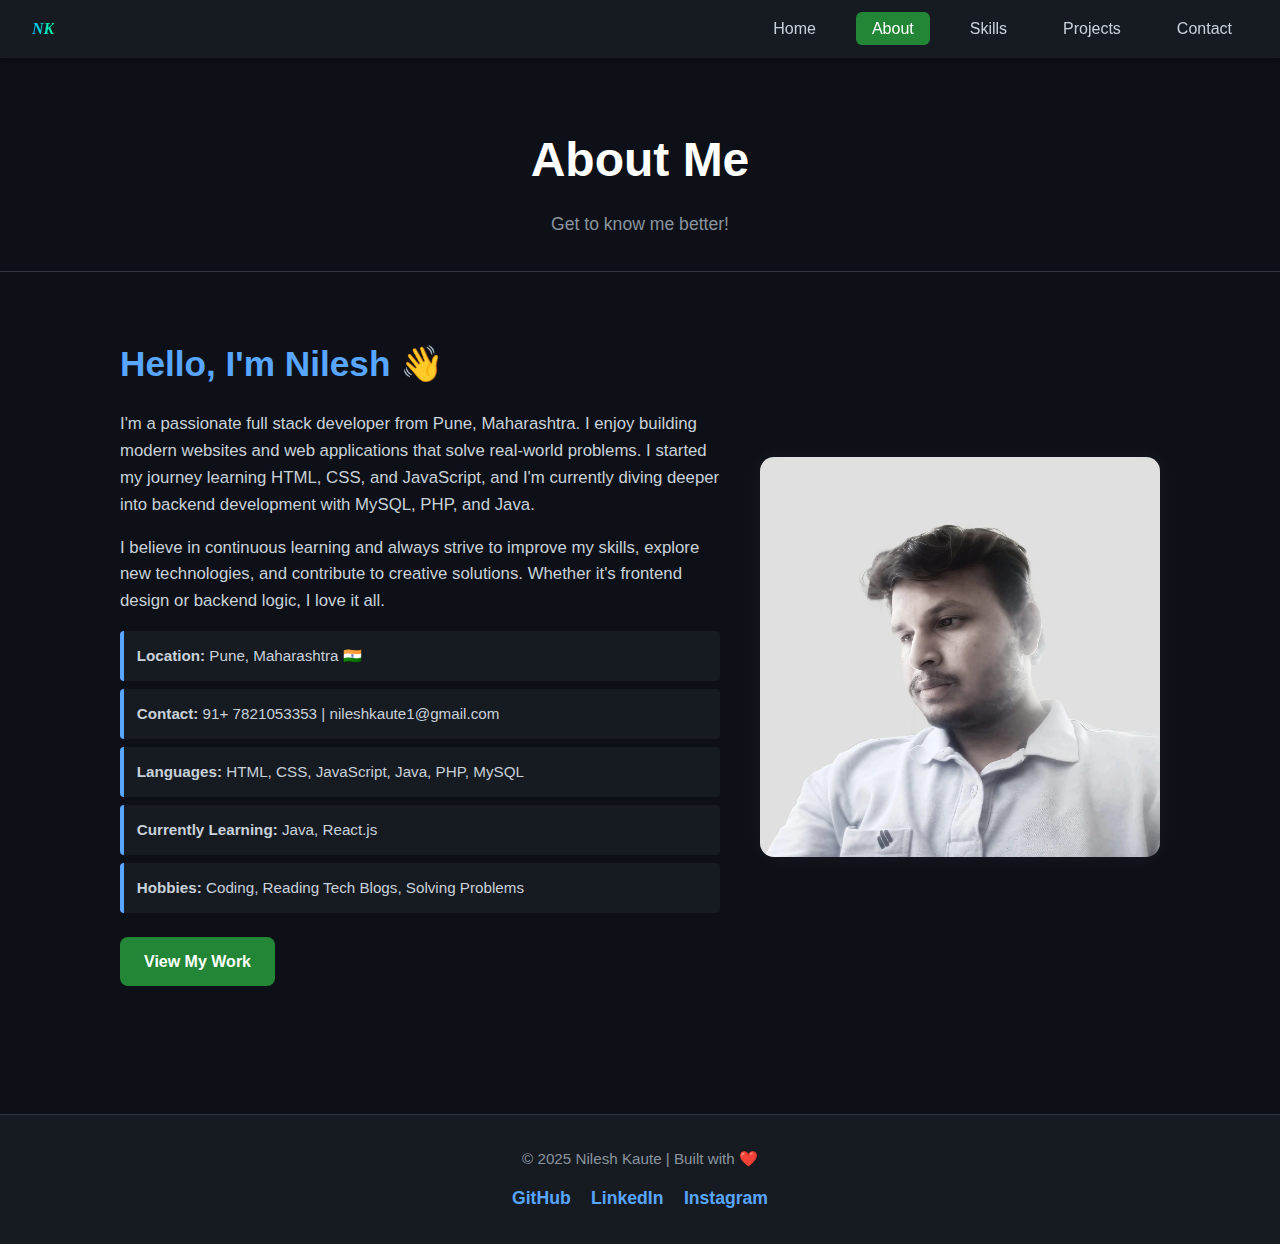
<file: about.html>
<!DOCTYPE html>
<html lang="en">
<head>
  <meta charset="UTF-8" />
  <meta name="viewport" content="width=device-width, initial-scale=1.0"/>
  <title>About | Nilesh Kaute</title>
  <link rel="stylesheet" href="style.css" />
</head>
<body  oncontextmenu="return false" >
  <!-- Navbar -->
  <nav>
    <div class="logo">NK</div>
    <ul>
      <li><a href="index.html">Home</a></li>
      <li><a href="about.html" class="active">About</a></li>
      <li><a href="skills.html">Skills</a></li>
      <li><a href="projects.html">Projects</a></li>
      <li><a href="contact.html">Contact</a></li>
    </ul>
  </nav>

  <!-- About Section -->
  <section class="page-header">
    <h1>About Me</h1>
    <p>Get to know me better!</p>
  </section>

  <section class="about-main">
    <div class="about-content">
      <h2>Hello, I'm Nilesh 👋</h2>
      <p>
        I'm a passionate full stack developer from Pune, Maharashtra. I enjoy building modern websites and web applications that solve real-world problems. I started my journey learning HTML, CSS, and JavaScript, and I'm currently diving deeper into backend development with MySQL, PHP, and Java.
      </p>
      <p>
        I believe in continuous learning and always strive to improve my skills, explore new technologies, and contribute to creative solutions. Whether it's frontend design or backend logic, I love it all.
      </p>

      <div class="bio-boxes">
        <div><strong>Location:</strong> Pune, Maharashtra 🇮🇳</div>
        <div><strong>Contact:</strong> 91+ 7821053353 | nileshkaute1@gmail.com</div>
        <div><strong>Languages:</strong> HTML, CSS, JavaScript, Java, PHP, MySQL</div>
        <div><strong>Currently Learning:</strong> Java, React.js</div>
        <div><strong>Hobbies:</strong> Coding, Reading Tech Blogs, Solving Problems</div>
      </div>

      <a href="projects.html" class="btn">View My Work</a>
    </div>

    <div class="about-img">
      <img src="image/me.jpg" alt="Nilesh Kaute Developer Illustration">
    </div>
  </section>

  <!-- Footer -->
  <footer>
    <p>&copy; 2025 Nilesh Kaute | Built with ❤️</p>
    <div class="social-links">
      <a href="https://github.com/nileshkaute" target="_blank">GitHub</a>
      <a href="https://www.linkedin.com/in/nilesh-kaute/" target="_blank">LinkedIn</a>
      <a href="https://www.instagram.com/nileshkaute15/"  target="_blank">Instagram</a>
    </div>
  </footer>
</body>
<script src="script.js"></script>
</html>
</file>
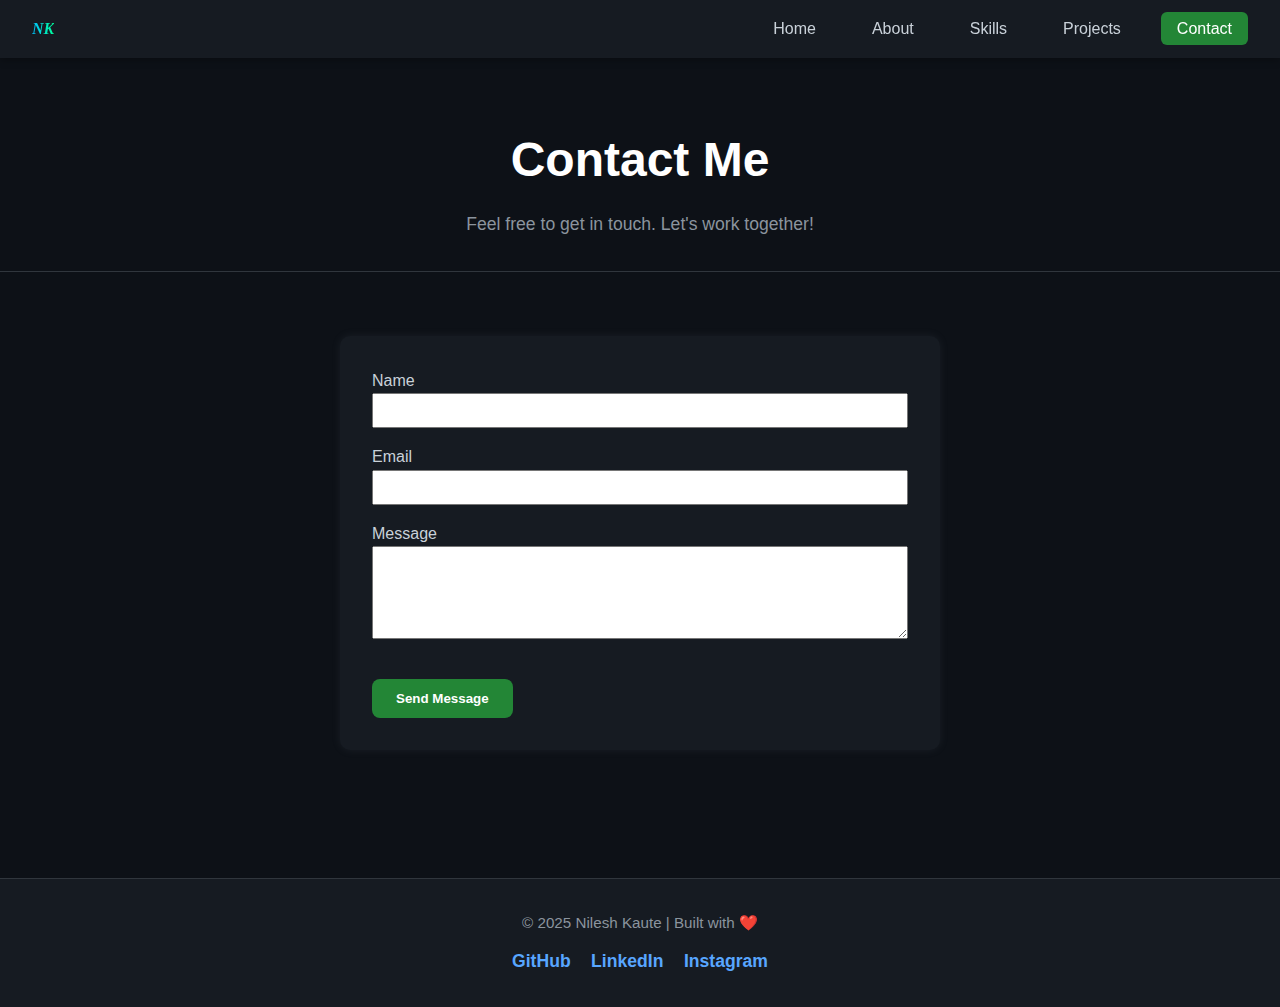
<file: contact.html>
<!DOCTYPE html>
<html lang="en">
<head>
  <meta charset="UTF-8">
  <meta name="viewport" content="width=device-width, initial-scale=1.0">
  <title>Contact - Nilesh</title>
  <link rel="stylesheet" href="style.css">
</head>
<body  oncontextmenu="return false" >
  <nav>
    <div class="logo">NK</div>
    <ul>
      <li><a href="index.html">Home</a></li>
      <li><a href="about.html">About</a></li>
      <li><a href="skills.html">Skills</a></li>
      <li><a href="projects.html">Projects</a></li>
      <li><a class="active" href="contact.html">Contact</a></li>
    </ul>
  </nav>

  <section class="page-header">
    <h1>Contact Me</h1>
    <p>Feel free to get in touch. Let's work together!</p>
  </section>

  <section class="skills-section">
    <div class="skills-grid" style="max-width: 600px;">
      <form action="#" method="post" class="skill-card">
        <label for="name">Name</label><br>
        <input type="text" id="name" name="name" required style="width: 100%; margin-bottom: 1rem; padding: 0.5rem;">

        <label for="email">Email</label><br>
        <input type="email" id="email" name="email" required style="width: 100%; margin-bottom: 1rem; padding: 0.5rem;">

        <label for="message">Message</label><br>
        <textarea id="message" name="message" rows="5" required style="width: 100%; margin-bottom: 1rem; padding: 0.5rem;"></textarea>

        <button type="submit" class="btn">Send Message</button>
      </form>
    </div>
  </section>

  <footer>
    <p>&copy; 2025 Nilesh Kaute | Built with ❤️</p>
    <div class="social-links">
      <a href="https://github.com/nileshkaute" target="_blank">GitHub</a>
      <a href="https://www.linkedin.com/in/nilesh-kaute/" target="_blank">LinkedIn</a>
      <a href="https://www.instagram.com/nileshkaute15/"  target="_blank">Instagram</a>
    </div>
  </footer>
</body>
<script src="script.js"></script>
</html>
</file>
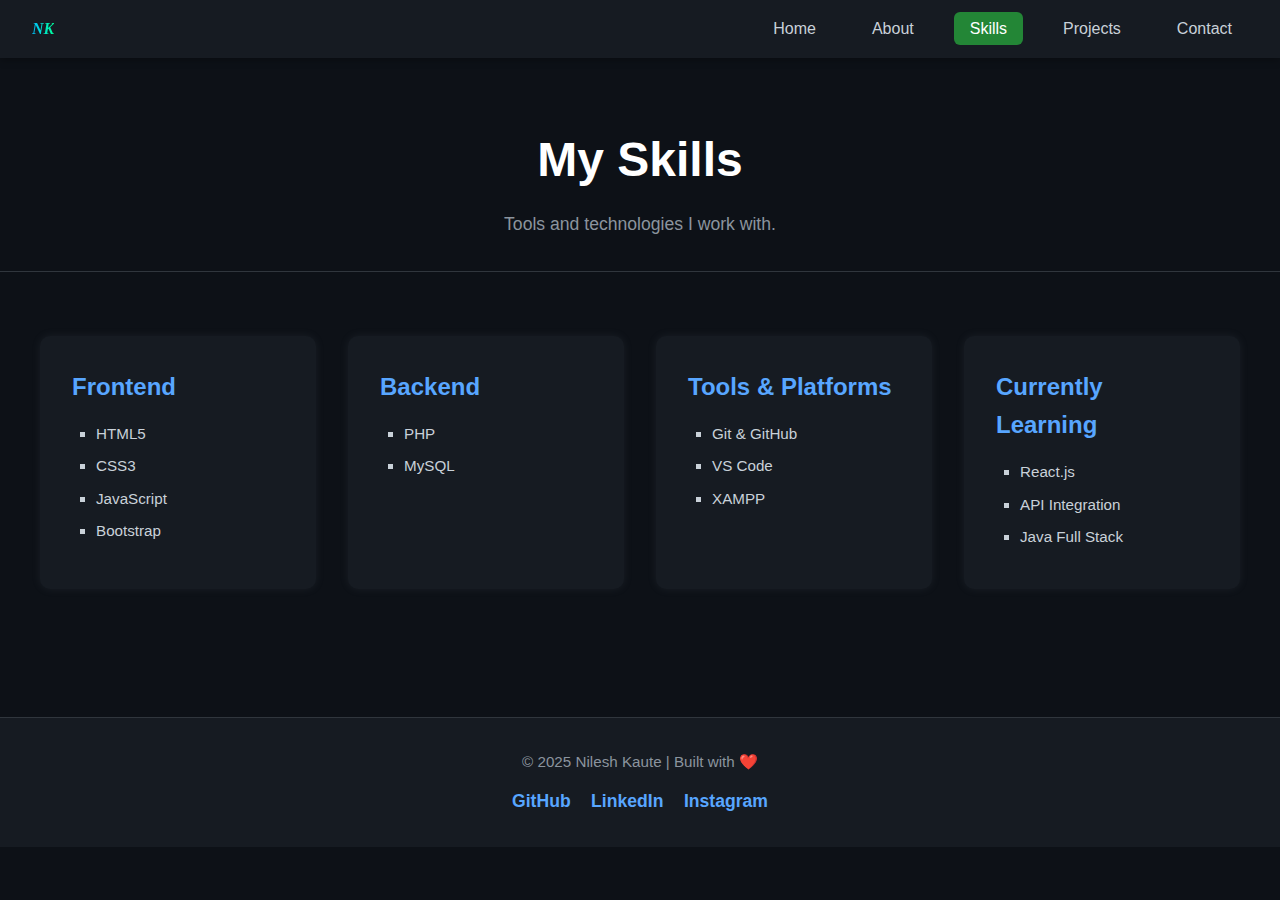
<file: skills.html>
<!DOCTYPE html>
<html lang="en">
<head>
  <meta charset="UTF-8" />
  <meta name="viewport" content="width=device-width, initial-scale=1.0"/>
  <title>Skills | Nilesh Kaute</title>
  <link rel="stylesheet" href="style.css" />
</head>
<body  oncontextmenu="return false" >
  <!-- Navbar -->
  <nav>
    <div class="logo">NK</div>
    <ul>
      <li><a href="index.html">Home</a></li>
      <li><a href="about.html">About</a></li>
      <li><a href="skills.html" class="active">Skills</a></li>
      <li><a href="projects.html">Projects</a></li>
      <li><a href="contact.html">Contact</a></li>
    </ul>
  </nav>

  <!-- Skills Section -->
  <section class="page-header">
    <h1>My Skills</h1>
    <p>Tools and technologies I work with.</p>
  </section>

  <section class="skills-section">
    <div class="skills-grid">
      <div class="skill-card">
        <h3>Frontend</h3>
        <ul>
          <li>HTML5</li>
          <li>CSS3</li>
          <li>JavaScript</li>
          <li>Bootstrap</li>
        </ul>
      </div>

      <div class="skill-card">
        <h3>Backend</h3>
        <ul>
          <li>PHP</li>
          
          <li>MySQL</li>
         
        </ul>
      </div>

      <div class="skill-card">
        <h3>Tools & Platforms</h3>
        <ul>
          <li>Git & GitHub</li>
          <li>VS Code</li>
          <li>XAMPP</li>
          
        </ul>
      </div>

      <div class="skill-card">
        <h3>Currently Learning</h3>
        <ul>
          <li>React.js</li>
          <li>API Integration</li>
          <li>Java Full Stack</li>
        </ul>
      </div>
    </div>
  </section>

  <!-- Footer -->
  <footer>
    <p>&copy; 2025 Nilesh Kaute | Built with ❤️</p>
    <div class="social-links">
      <a href="https://github.com/nileshkaute" target="_blank">GitHub</a>
      <a href="https://www.linkedin.com/in/nilesh-kaute/" target="_blank">LinkedIn</a>
      <a href="https://www.instagram.com/nileshkaute15/"  target="_blank">Instagram</a>
    </div>
  </footer>
</body>
<script src="script.js"></script>
</html>
</file>
<file: style.css>
/* Global Styles */
* {
  margin: 0;
  padding: 0;
  box-sizing: border-box;
  font-family: 'Segoe UI', Tahoma, Geneva, Verdana, sans-serif;
}

body {
  background-color: #0d1117;
  color: #c9d1d9;
  line-height: 1.6;
  scroll-behavior: smooth;
}

a {
  color: #58a6ff;
  text-decoration: none;
  transition: 0.2s ease-in-out;
}

a:hover {
  text-decoration: underline;
  color: #79c0ff;
}

/* Navbar */
nav {
  display: flex;
  justify-content: space-between;
  align-items: center;
  background-color: #161b22;
  padding: 1rem 2rem;
  position: sticky;
  top: 0;
  z-index: 1000;
  box-shadow: 0 2px 8px rgba(0, 0, 0, 0.3);
}

nav .logo {
  background: linear-gradient(to right,#00bfff,#00ff99);
  -webkit-background-clip: text;
  -webkit-text-fill-color: transparent;
  font-weight: bold;
  font-family: 'Poppins';
  font-style: oblique;
}

nav ul {
  list-style: none;
  display: flex;
  gap: 1.5rem;
}

nav ul li a {
  color: #c9d1d9;
  font-weight: 500;
  padding: 0.5rem 1rem;
  border-radius: 6px;
  transition: background-color 0.3s;
}

nav ul li a.active,
nav ul li a:hover {
  background-color: #238636;
  color: #fff;
}

/* img */
img{
  border-radius: 50%;
  
}
/* Page Header */
.page-header {
  text-align: center;
  padding: 4rem 1rem 2rem;
  border-bottom: 1px solid #30363d;
}

.page-header h1 {
  font-size: 3rem;
  color: #ffffff;
}

.page-header p {
  margin-top: 0.75rem;
  color: #8b949e;
  font-size: 1.1rem;
}

/* About Page */
.about-main {
  display: flex;
  flex-wrap: wrap;
  gap: 2.5rem;
  padding: 4rem 2rem;
  justify-content: center;
  align-items: center;
}

.about-content {
  flex: 1 1 400px;
  max-width: 600px;
}

.about-content h2 {
  font-size: 2.2rem;
  margin-bottom: 1.2rem;
  color: #58a6ff;
}

.about-content p {
  margin-bottom: 1rem;
  color: #c9d1d9;
  font-size: 1.05rem;
}

.bio-boxes div {
  margin: 0.5rem 0;
  padding: 0.8rem;
  background-color: #161b22;
  border-left: 4px solid #58a6ff;
  border-radius: 4px;
  font-size: 0.95rem;
}

.about-img {
  flex: 1 1 300px;
  max-width: 400px;
}

.about-img img {
  width: 100%;
  border-radius: 14px;
  box-shadow: 0 0 20px rgba(255, 255, 255, 0.05);
}

/* Button */
.btn {
  display: inline-block;
  margin-top: 1rem;
  padding: 0.75rem 1.5rem;
  background-color: #238636;
  color: white;
  border: none;
  border-radius: 8px;
  font-weight: bold;
  transition: background-color 0.3s ease;
  cursor: pointer;
}

.btn:hover {
  background-color: #2ea043;
}

/* Skills Section */
.skills-section {
  padding: 4rem 2rem;
  display: flex;
  justify-content: center;
  background-color: #0d1117;
}

.skills-grid {
  display: grid;
  grid-template-columns: repeat(auto-fit, minmax(250px, 1fr));
  gap: 2rem;
  max-width: 1200px;
  width: 100%;
}

.skill-card {
  background-color: #161b22;
  padding: 2rem;
  border-radius: 10px;
  box-shadow: 0 0 10px rgba(140, 149, 159, 0.1);
  transition: transform 0.3s, box-shadow 0.3s;
}

.skill-card:hover {
  transform: translateY(-5px);
  box-shadow: 0 4px 20px rgba(88, 166, 255, 0.1);
}

.skill-card h3 {
  margin-bottom: 1rem;
  color: #58a6ff;
  font-size: 1.5rem;
}

.skill-card ul {
  list-style: square;
  padding-left: 1.5rem;
  font-size: 0.95rem;
}

.skill-card ul li {
  margin-bottom: 0.5rem;
}

/* Projects Section */
.projects-container {
  padding: 4rem 2rem;
  display: grid;
  grid-template-columns: repeat(auto-fit, minmax(300px, 1fr));
  gap: 2rem;
}

.project-card {
  background-color: #161b22;
  padding: 1.5rem;
  border-radius: 10px;
  border: 1px solid #30363d;
  transition: transform 0.3s ease, box-shadow 0.3s;
}

.project-card:hover {
  transform: translateY(-6px);
  box-shadow: 0 4px 20px rgba(88, 166, 255, 0.15);
}

.project-card h3 {
  color: #58a6ff;
  margin-bottom: 0.5rem;
}

.project-card p {
  color: #c9d1d9;
  font-size: 0.95rem;
}

.project-card a {
  display: inline-block;
  margin-top: 1rem;
  color: #58a6ff;
  font-weight: bold;
}

/* Contact Page */
.contact-container {
  padding: 4rem 2rem;
  max-width: 700px;
  margin: auto;
}

.contact-form {
  display: flex;
  flex-direction: column;
  gap: 1rem;
}

.contact-form input,
.contact-form textarea {
  padding: 0.75rem;
  background-color: #0d1117;
  border: 1px solid #30363d;
  color: #c9d1d9;
  border-radius: 6px;
  resize: vertical;
  font-size: 1rem;
}

.contact-form button {
  align-self: flex-start;
}

/* Footer */
footer {
  background-color: #161b22;
  text-align: center;
  padding: 2rem 1rem;
  border-top: 1px solid #30363d;
  margin-top: 4rem;
}

footer p {
  color: #8b949e;
  font-size: 0.95rem;
}

footer .social-links {
  margin-top: 0.75rem;
}

footer .social-links a {
  margin: 0 0.5rem;
  color: #58a6ff;
  font-weight: bold;
  font-size: 1.1rem;
}
/* responsive */
/* Responsive Styles */
@media (max-width: 576px) {
  nav {
    display: flex;
    flex-direction: row; /* horizontal */
    justify-content: space-between;
    align-items: center;
    padding: 0.75rem 1rem;
    flex-wrap: wrap;
  }

  .logo {
    flex: 1 1 100%;
    text-align: center;
    margin-bottom: 0.5rem;
    font-size: 1.2rem;
  }

  nav ul {
    display: flex;
    flex-direction: row; /* keep links side-by-side */
    justify-content: center;
    align-items: center;
    flex-wrap: wrap;
    gap: 0.5rem;
    width: 100%;
    padding: 0;
    margin: 0;
  }

  nav ul li {
    text-align: center;
  }

  nav ul li a {
    padding: 0.4rem 0.75rem;
    font-size: 0.95rem;
    border-radius: 4px;
  }

  nav ul li a.active,
  nav ul li a:hover {
    background-color: #238636;
    color: #fff;
  }

  /* Other content remains unchanged */
  .page-header {
    padding: 3rem 1rem;
  }

  .page-header h1 {
    font-size: 1.8rem;
  }

  .page-header p {
    font-size: 1rem;
  }

  .btn {
    width: 100%;
    text-align: center;
  }

  .contact-form button {
    width: 100%;
  }

  .contact-form input,
  .contact-form textarea {
    font-size: 0.95rem;
  }

  footer p,
  footer .social-links a {
    font-size: 0.9rem;
  }
}
</file>
